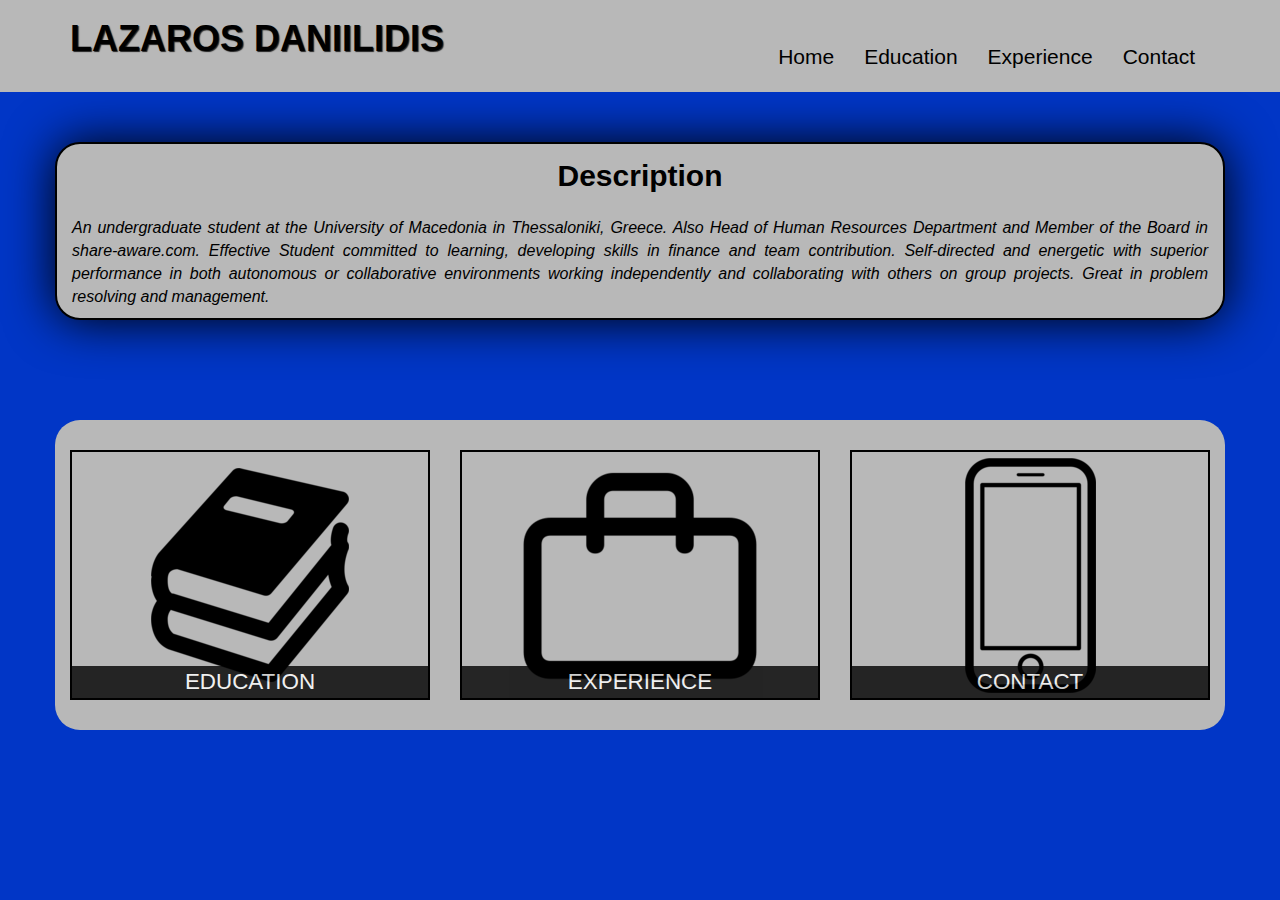
<file: index.html>
<!DOCTYPE html>
<html>
    <head>
        <meta charset="utf-8">
        <meta name="viewport" content="width=device-width, initial-scale=1">
        <title>Lazaros Daniilidis</title>
        <link rel="stylesheet" href="css/style.css">
        <link rel="stylesheet" href="bootstrap/css/bootstrap.min.css">
</head>
<body class="yaris">
    <header>
        <nav id="header-nav" class="navbar navbar-default">
          <div class="container">
            <div class="navbar-header">
                
              <div class="navbar-brand">
                <a href="index.html"><h1>Lazaros Daniilidis</h1></a>
              </div>
    
              <button type="button" class="navbar-toggle collapsed" data-toggle="collapse" data-target="#collapsable-nav" aria-expanded="false">
                <span class="sr-only">Toggle navigation</span>
                <span class="icon-bar"></span>
                <span class="icon-bar"></span>
                <span class="icon-bar"></span>
              </button>
            </div>
            
            <div id="collapsable-nav" class="collapse navbar-collapse">
               <ul id="nav-list" class="nav navbar-nav navbar-right">
                <li>
                  <a href="index.html">
                    <span></span><br class="hidden-xs">Home</a>
                </li>
                <li>
                  <a href="html/Education.html">
                    <span></span><br class="hidden-xs">Education</a>
                </li>
                <li>
                  <a href="html/Experience.html">
                    <span></span><br class="hidden-xs">Experience</a>
                </li>
                <li>
                  <a href="html/Contact.html">
                    <span></span><br class="hidden-xs" >Contact</a>
                </li>
              </ul><!-- #nav-list -->
            </div><!-- .collapse .navbar-collapse -->
          </div><!-- .container -->
        </nav><!-- #header-nav -->
    </header>

    <div id="main-content " class="container desc-cont">
       <h2 class="heavy ttl">Description</h2>
       <p class="descriprion">
        An undergraduate student at the University of Macedonia in Thessaloniki, Greece. Also Head of Human
        Resources Department and Member of the Board in share-aware.com. Effective Student committed to learning,
        developing skills in finance and team contribution. Self-directed and energetic with superior performance in
        both autonomous or collaborative environments working independently and collaborating with others on group
        projects. Great in problem resolving and management.
        

      
      </p>
    </div>

    <div id="main-content " class="container icons">
        <div id="home-tiles" class="row">
          <div class="col-md-4 col-sm-6 col-xs-12">
            <a href="html/Education.html"><div id="edu-tile"><span>Education</span></div></a>
          </div>
          <div class="col-md-4 col-sm-6 col-xs-12">
            <a href="html/Experience.html"><div id="experience-tile"><span>Experience</span></div></a>
          </div>
          <div class="col-md-4 col-sm-6 col-xs-12">
            <a href="html/Contact.html"><div id="contact-tile"><span>Contact</span></div></a>
          </div>
    
            </a>
          </div>
        </div>
    </div>
    
     <!-- jQuery (Bootstrap JS plugins depend on it) -->
     <script src="bootstrap/js/jquery-2.1.4.min.js"></script>
     <script src="bootstrap/js/bootstrap.min.js"></script>
</body>
 </html>
</file>
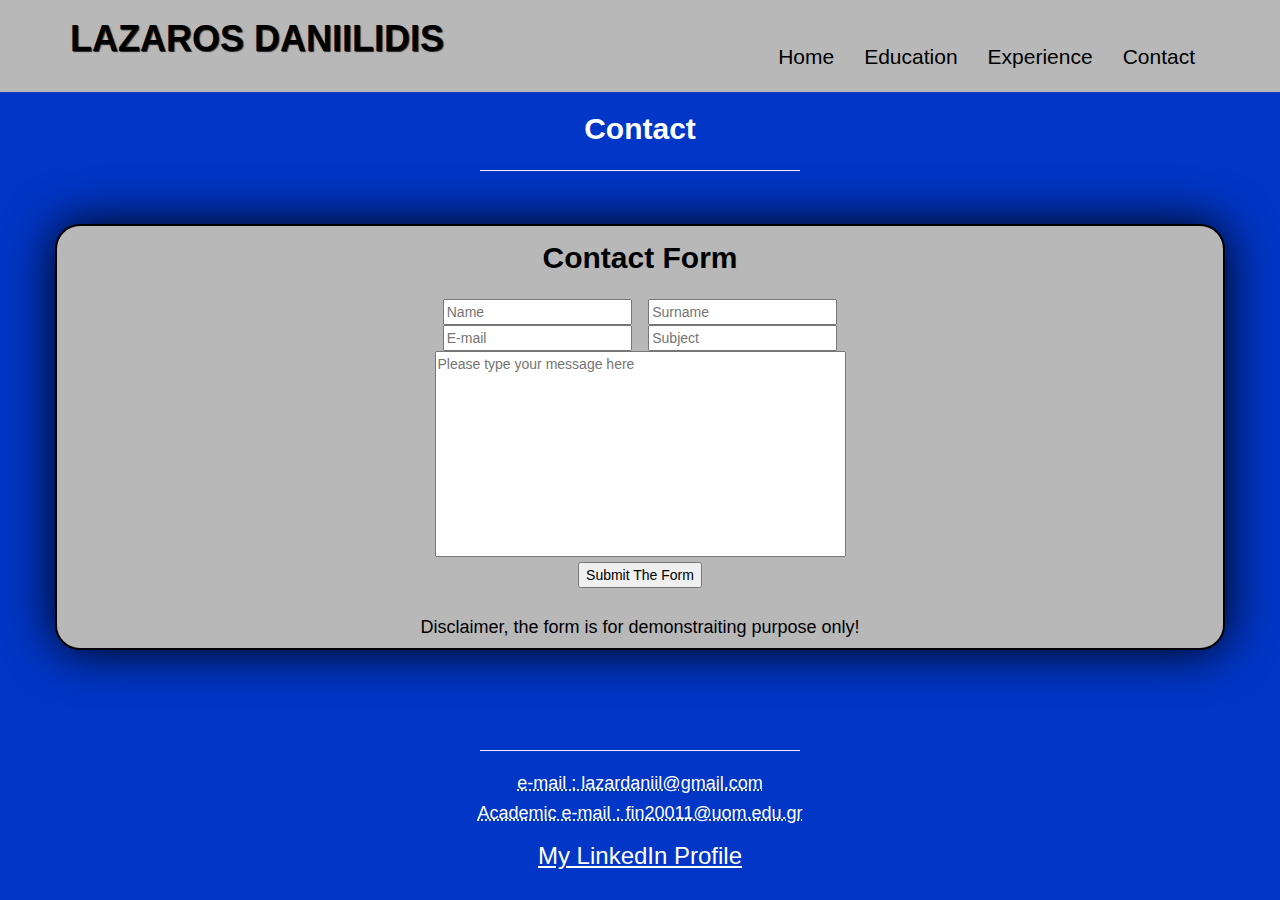
<file: html/Contact.html>
<!DOCTYPE html>
<html>
    <head>
        <meta charset="utf-8">
        <meta name="viewport" content="width=device-width, initial-scale=1">
        <title>Contact</title>
        <link rel="stylesheet" href="../css/style.css">
        <link rel="stylesheet" href="../bootstrap/css/bootstrap.min.css">
</head>
<body class="yaris">
    <header>
        <nav id="header-nav" class="navbar navbar-default">
          <div class="container">
            <div class="navbar-header">
                
              <div class="navbar-brand">
                <a href="../index.html"><h1>Lazaros Daniilidis</h1></a>
              </div>
    
              <button type="button" class="navbar-toggle collapsed" data-toggle="collapse" data-target="#collapsable-nav" aria-expanded="false">
                <span class="sr-only">Toggle navigation</span>
                <span class="icon-bar"></span>
                <span class="icon-bar"></span>
                <span class="icon-bar"></span>
              </button>
            </div>
            
            <div id="collapsable-nav" class="collapse navbar-collapse">
               <ul id="nav-list" class="nav navbar-nav navbar-right">
                <li>
                  <a href="../index.html">
                    <span></span><br class="hidden-xs">Home</a>
                </li>
                <li>
                    <a href="Education.html">
                      <span></span><br class="hidden-xs">Education</a>
                  </li>
                <li>
                  <a href="Experience.html">
                    <span></span><br class="hidden-xs">Experience</a>
                </li>
                <li>
                  <a href="Contact.html">
                    <span></span><br class="hidden-xs" >Contact</a>
                </li>
              </ul><!-- #nav-list -->
            </div><!-- .collapse .navbar-collapse -->
          </div><!-- .container -->
        </nav><!-- #header-nav -->
    </header>

    <h2 class="heavy ttl section">Contact</h2>
    <hr class="divider">
<!-- form -->
<div id="main-content " class="container desc-cont">
    <h2 class="heavy ttl">Contact Form</h2>
    <p class="descriprion text-center">
        <form method="post" action="#" >
            <table class="text-center con-form">
                <tr>
                    <td><input type="text" name="name" placeholder="Name"></td>
                    <td><input type="text" name="surname" placeholder="Surname"></td>
                </tr>
		        <tr>
                    <td><input type="email" name="e-mail" placeholder="E-mail"></td>
                    <td><input type="text" name="subject" placeholder="Subject"></td>
                </tr>
                <tr><td colspan="2"><textarea name="message" placeholder="Please type your message here" rows="10" cols="48"></textarea></td></tr>

                <tr><td colspan="2"><input type="submit" value="Submit The Form"></td></tr>
            </table>

        </form>
        <br>
        <h4 class="text-center"> Disclaimer, the form is for demonstraiting purpose only!</h4>
    </p>
    
</div>



<!-- Contact Info -->
    <hr class="divider">
    <a href="mailto:lazardaniil@gmail.com"><h4 class="text-center section mail">e-mail : lazardaniil@gmail.com</h4></a>
    <a href="mailto:fin20011@uom.edu.gr"><h4 class="text-center section mail">Academic e-mail : fin20011@uom.edu.gr</h4></a>
    <a href="https://www.linkedin.com/in/lazaros-daniilidis/" target="_blank"><h3 class="text-center section social">My LinkedIn Profile</h3></a>
    





     <!-- jQuery (Bootstrap JS plugins depend on it) -->
     <script src="../bootstrap/js/jquery-2.1.4.min.js"></script>
     <script src="../bootstrap/js/bootstrap.min.js"></script>
</body>
</html>
</file>
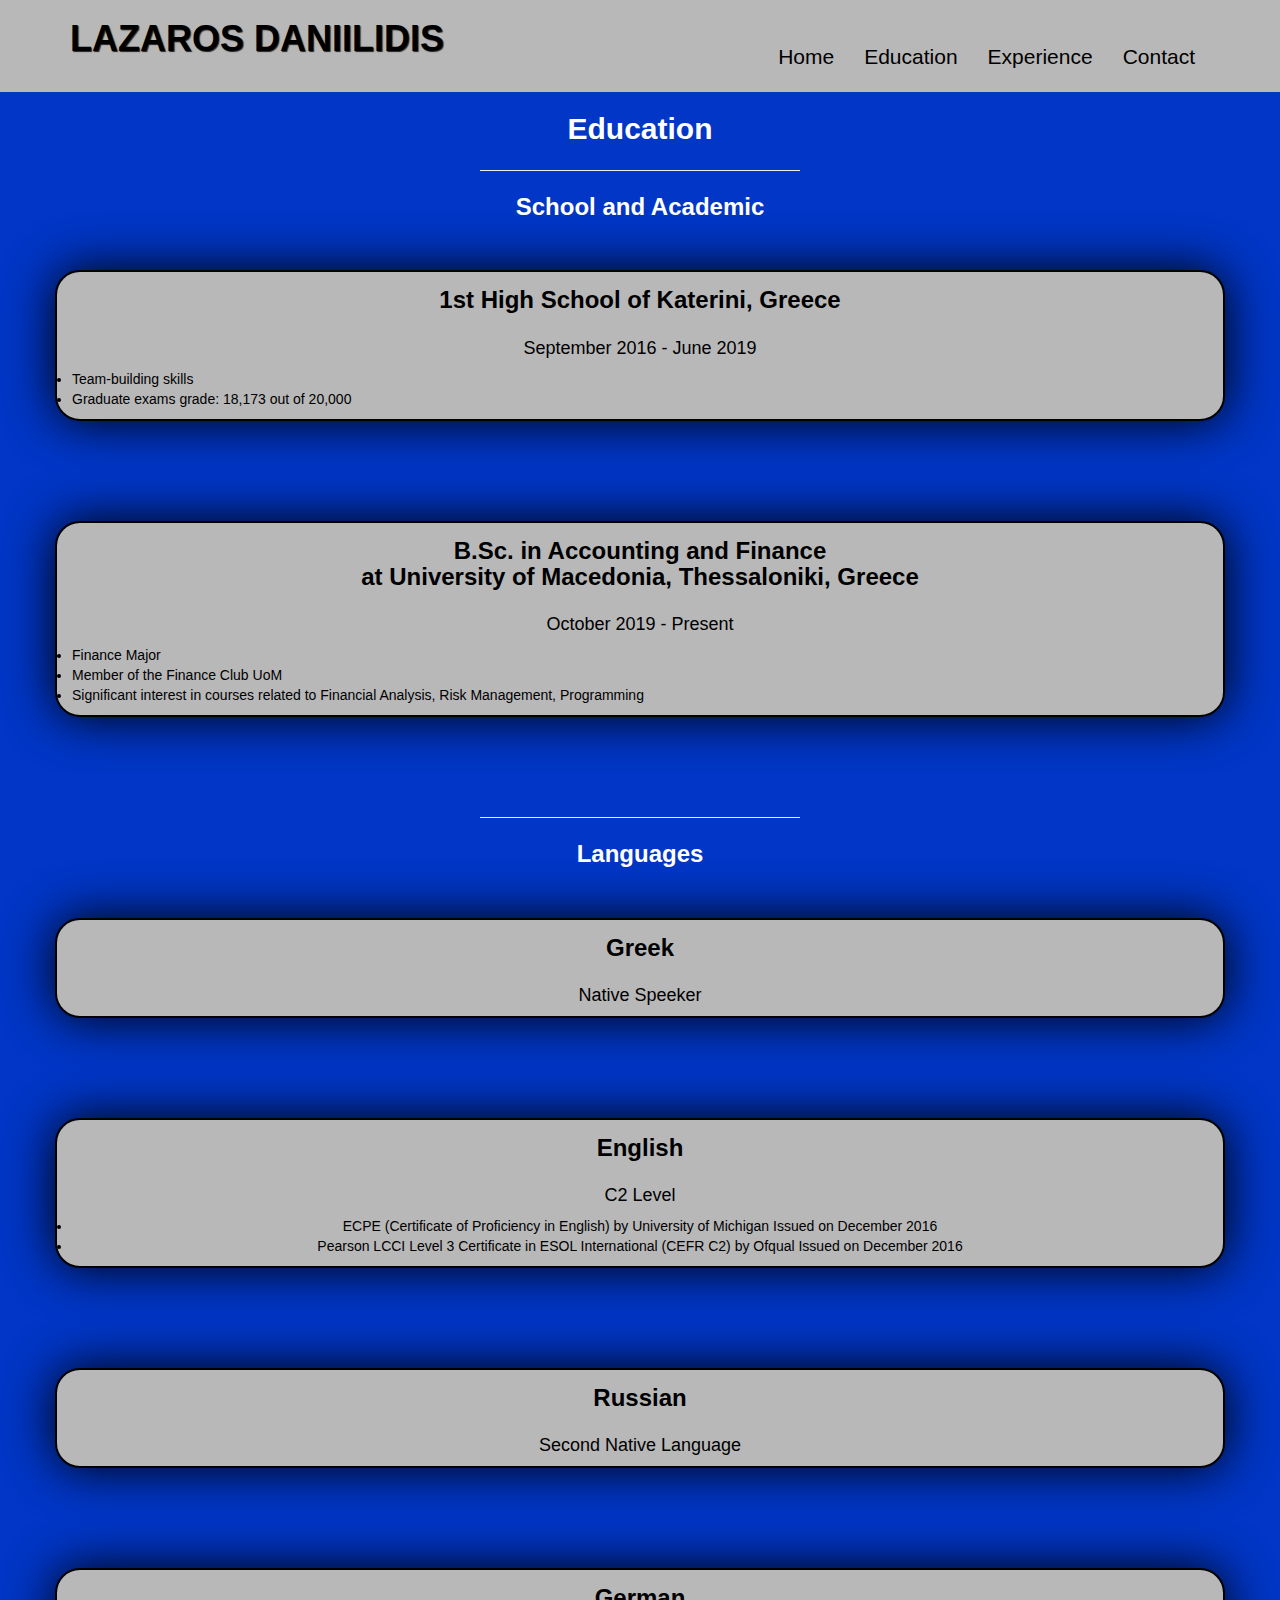
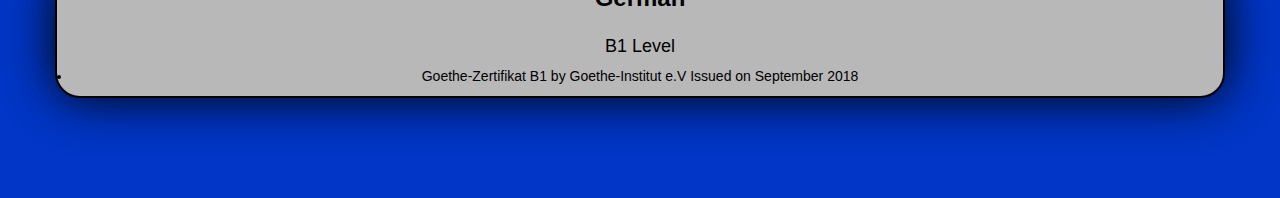
<file: html/Education.html>
<!DOCTYPE html>
<html>
    <head>
        <meta charset="utf-8">
        <meta name="viewport" content="width=device-width, initial-scale=1">
        <title>Education</title>
        <link rel="stylesheet" href="../css/style.css">
        <link rel="stylesheet" href="../bootstrap/css/bootstrap.min.css">
</head>
<body class="yaris">
    <header>
        <nav id="header-nav" class="navbar navbar-default">
          <div class="container">
            <div class="navbar-header">
                
              <div class="navbar-brand">
                <a href="../index.html"><h1>Lazaros Daniilidis</h1></a>
              </div>
    
              <button type="button" class="navbar-toggle collapsed" data-toggle="collapse" data-target="#collapsable-nav" aria-expanded="false">
                <span class="sr-only">Toggle navigation</span>
                <span class="icon-bar"></span>
                <span class="icon-bar"></span>
                <span class="icon-bar"></span>
              </button>
            </div>
            
            <div id="collapsable-nav" class="collapse navbar-collapse">
               <ul id="nav-list" class="nav navbar-nav navbar-right">
                <li>
                  <a href="../index.html">
                    <span></span><br class="hidden-xs">Home</a>
                </li>
                <li>
                    <a href="Education.html">
                      <span></span><br class="hidden-xs">Education</a>
                  </li>
                <li>
                  <a href="Experience.html">
                    <span></span><br class="hidden-xs">Experience</a>
                </li>
                <li>
                  <a href="Contact.html">
                    <span></span><br class="hidden-xs" >Contact</a>
                </li>
              </ul><!-- #nav-list -->
            </div><!-- .collapse .navbar-collapse -->
          </div><!-- .container -->
        </nav><!-- #header-nav -->
    </header>

<h2 class="heavy ttl section">Education</h2>
<hr class="divider">
<h3 class="heavy ttl section">School and Academic</h3>

<div id="main-content " class="container desc-cont">
    <h3 class="heavy ttl">1st High School of Katerini, Greece</h3>
    
    <p class="descriprion">
    <h4 class="text-center mar">September 2016 - June 2019</h4>  
    <li>Team-building skills</li>
    <li>Graduate exams grade: 18,173 out of 20,000</li>

   
   </p>
 </div>
 <div id="main-content " class="container desc-cont">
    <h3 class="heavy ttl">B.Sc. in Accounting and Finance </br>at University of Macedonia, Thessaloniki, Greece</h3>
    
    <p class="descriprion">
    <h4 class="text-center mar">October 2019 - Present</h4>  
    <li>Finance Major</li>
    <li>Member of the Finance Club UoM</li>
    <li>Significant interest in courses related to Financial Analysis, Risk Management, Programming</li>

   
   </p>
 </div>

 <hr class="divider">
 <h3 class="heavy ttl section">Languages</h3>

 <div id="main-content " class="container desc-cont">
    <h3 class="heavy ttl">Greek</h3>
    
    <p class="descriprion">
    <h4 class="text-center">Native Speeker</h4>  
   </p>
 </div>

 <div id="main-content " class="container desc-cont">
    <h3 class="heavy ttl">English</h3>
    
    <p class="descriprion">
    <h4 class="text-center">C2 Level</h4>
    <li class="text-center">ECPE (Certificate of Proficiency in English) by University of Michigan Issued on December 2016</li>
    <li class="text-center">Pearson LCCI Level 3 Certificate in ESOL International (CEFR C2) by Ofqual Issued on December 2016</li>  
   </p>
 </div>

 <div id="main-content " class="container desc-cont">
    <h3 class="heavy ttl">Russian</h3>
    
    <p class="descriprion">
    <h4 class="text-center">Second Native Language</h4>  
   </p>
 </div>

 <div id="main-content " class="container desc-cont">
    <h3 class="heavy ttl">German</h3>
    
    <p class="descriprion">
    <h4 class="text-center">B1 Level</h4> 
    <li class="text-center">Goethe-Zertifikat Β1 by Goethe-Institut e.V Issued on September 2018</li> 
   </p>
 </div>



     <!-- jQuery (Bootstrap JS plugins depend on it) -->
     <script src="../bootstrap/js/jquery-2.1.4.min.js"></script>
     <script src="../bootstrap/js/bootstrap.min.js"></script>
</body>
</html>
</file>
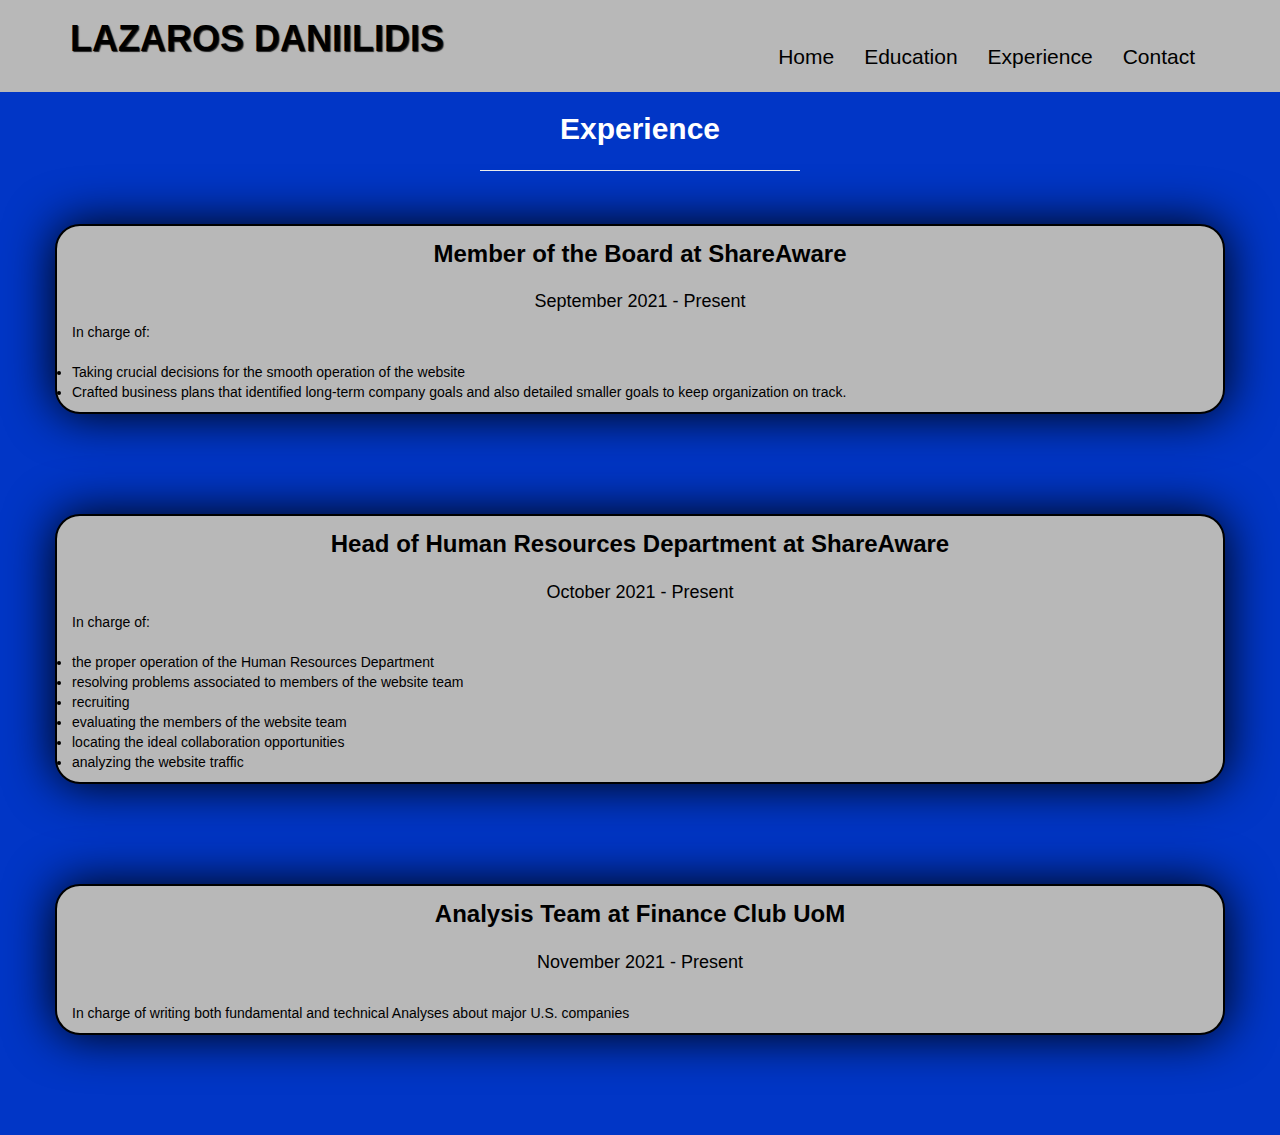
<file: html/Experience.html>
<!DOCTYPE html>
<html>
    <head>
        <meta charset="utf-8">
        <meta name="viewport" content="width=device-width, initial-scale=1">
        <title>Experience</title>
        <link rel="stylesheet" href="../css/style.css">
        <link rel="stylesheet" href="../bootstrap/css/bootstrap.min.css">
</head>
<body class="yaris">
    <header>
        <nav id="header-nav" class="navbar navbar-default">
          <div class="container">
            <div class="navbar-header">
                
              <div class="navbar-brand">
                <a href="../index.html"><h1>Lazaros Daniilidis</h1></a>
              </div>
    
              <button type="button" class="navbar-toggle collapsed" data-toggle="collapse" data-target="#collapsable-nav" aria-expanded="false">
                <span class="sr-only">Toggle navigation</span>
                <span class="icon-bar"></span>
                <span class="icon-bar"></span>
                <span class="icon-bar"></span>
              </button>
            </div>
            
            <div id="collapsable-nav" class="collapse navbar-collapse">
               <ul id="nav-list" class="nav navbar-nav navbar-right">
                <li>
                  <a href="../index.html">
                    <span></span><br class="hidden-xs">Home</a>
                </li>
                <li>
                    <a href="Education.html">
                      <span></span><br class="hidden-xs">Education</a>
                  </li>
                <li>
                  <a href="Experience.html">
                    <span></span><br class="hidden-xs">Experience</a>
                </li>
                <li>
                  <a href="Contact.html">
                    <span></span><br class="hidden-xs" >Contact</a>
                </li>
              </ul><!-- #nav-list -->
            </div><!-- .collapse .navbar-collapse -->
          </div><!-- .container -->
        </nav><!-- #header-nav -->
    </header>

    <h2 class="heavy ttl section">Experience</h2>
    <hr class="divider">
    <div id="main-content " class="container desc-cont">
        <h3 class="heavy ttl">Member of the Board at ShareAware</h3>
        
        <p class="descriprion">
        <h4 class="text-center">September 2021 - Present</h4>  
        In charge of:<br>
        <br>
        <li>Taking crucial decisions for the smooth operation of the website</li>
        <li>Crafted business plans that identified long-term company goals and also detailed smaller goals to keep organization on track.</li>
       </p>
     </div>
    
    <div id="main-content " class="container desc-cont">
        <h3 class="heavy ttl">Head of Human Resources Department at ShareAware</h3>
        
        <p class="descriprion">
        <h4 class="text-center mar">October 2021 - Present</h4>  
        In charge of:<br>
        <br>
        <li>the proper operation of the Human Resources Department</li>
        <li>resolving problems associated to members of the website team</li>
        <li>recruiting</li>
        <li>evaluating the members of the website team</li>
        <li>locating the ideal collaboration opportunities</li>
        <li>analyzing the website traffic</li>
        </p>
    </div>

    <div id="main-content " class="container desc-cont">
        <h3 class="heavy ttl">Analysis Team at Finance Club UoM</h3>
        
        <p class="descriprion">
        <h4 class="text-center">November 2021 - Present</h4>
        <br> 
        In charge of writing both fundamental and technical Analyses about major U.S. companies 
       </p>
     </div>

     





     <!-- jQuery (Bootstrap JS plugins depend on it) -->
     <script src="../bootstrap/js/jquery-2.1.4.min.js"></script>
     <script src="../bootstrap/js/bootstrap.min.js"></script>
</body>
</html>
</file>
<file: css/style.css>
*{
    box-sizing: border-box;
    font-family: Arial, Helvetica, sans-serif;
}

  /** HEADER **/
  #header-nav {
    background-color: rgb(184, 184, 184);
    border-radius: 0;
    border: 0;
  }
  
  .navbar-brand {
    padding-top: 25px;
  }
  .navbar-brand h1 { /*name */
    color: black;
    font-size: 2em;
    text-transform: uppercase;
    font-weight: 600;
    text-shadow: 1px 1px 1px #222;
    margin-top: auto;
    margin-bottom: auto;
    line-height: .75;
  }
  .navbar-brand a:hover, .navbar-brand a:focus {
    text-decoration: none;
  }

  #nav-list {
    margin-top: 0px;
  }
  #nav-list a {
    color: black;
    text-align: center;
    font-size: 1.5em;
  }
  #nav-list a:hover {
    background: black;
    color: white;
  }
  #nav-list a span {
    font-size: 15px;
  }
  
  .navbar-header button.navbar-toggle, .navbar-header .icon-bar {
    border: 1px solid #000000;
  }
  .navbar-header button.navbar-toggle {
    clear: both;
    margin-top: -30px;
  }
  /* END HEADER */

.yaris{
    background-color: #0136c6;
  }

.heavy{
    font-weight: bold;

}

.container{
    color: black;
    background-color: rgb(184, 184, 184);
    margin: 10px;
    
}

.ttl{
  text-align: center;
  margin-top: 15px;
  margin-bottom: 25px;
}

.section{
  color: white;
}

.head{
    font-size: 1.5em;
    text-align: center;
    font-weight: bold;
}
.desc-cont {
  margin-top:50px;
  margin-bottom: 100px;
  box-shadow: 0 0 50px black;
  border: 2px solid black;
  border-radius: 25px;
}

.icons{
  border-radius: 25px;
  padding: 15px;
}

#edu-tile, #experience-tile, #contact-tile {
  height: 250px;
  width: 100%;
  margin-top: 15px;
  margin-bottom: 15px;
  position: relative;
  border: 2px solid black;
  overflow: hidden;
}
#edu-tile:hover, #experience-tile:hover, #contact-tile:hover {
  box-shadow: 0 4px 10px 4px #0136c6;
}

#edu-tile {
  background: url('../Images/Webp.net-resizeimage\ \(10\).png') no-repeat ;
  background-position: center;
}
#experience-tile {
  background: url('../Images/Webp.net-resizeimage\ \(1\).png') no-repeat;
  background-position: center;
}
#contact-tile {
    background: url('../Images/Webp.net-resizeimage\ \(4\).png') no-repeat;
    background-position: center;
  }

#edu-tile span, #experience-tile span, #contact-tile span {
  position: absolute;
  bottom: 0;
  right: 0;
  width: 100%;
  text-align: center;
  font-size: 1.6em;
  text-transform: uppercase;
  background-color: #000;
  color: #fff;
  opacity: .8;
}

.descriprion{
  font-size: 16px;
  font-style: italic;
  text-align: justify;
}

.divider{
  width: 25%;
  height: 3px;
  text-align: center;
  font-weight: bold;
  color: black;
}

.mar{
  margin-bottom: 10px;
}
.mail{
  text-decoration-line: underline;
  text-decoration-color: #fff;
  text-decoration-style: dotted;
}

.social{
  text-decoration-line: underline;
  text-decoration-color: #fff;
  text-decoration-style: solid;
}

.con-form{
  margin-left: auto;
  margin-right: auto;
}

textarea{
  resize: none;
}
/********** Extra small devices only **********/
@media (max-width: 767px) {
  /* Header */
  .navbar-brand {
    padding-top: 10px;
    height: 80px;
  }
  .navbar-brand h1 { /* name */
    padding-top: 10px;
    font-size: 5vw; 
  }

  #collapsable-nav a { /* Collapsed nav menu text */
    font-size: 1.2em;
  }

  /* End Header */


  #edu-tile, #experience-tile, #contact-tile {
    width: 360px;
    margin: 0 auto 15px;
  }

}


/********** Super extra small devices Only :-) **********/
@media (max-width: 479px) {
  /* Header */
  .navbar-brand h1 { /* name */
    padding-top: 5px;
    font-size: 6vw;
  }
  /* End Header */
  
  /* Home page */
  #edu-tile, #experience-tile, #contact-tile {
    width: 280px;
    margin: 0 auto 15px;
  }
}
</file>
